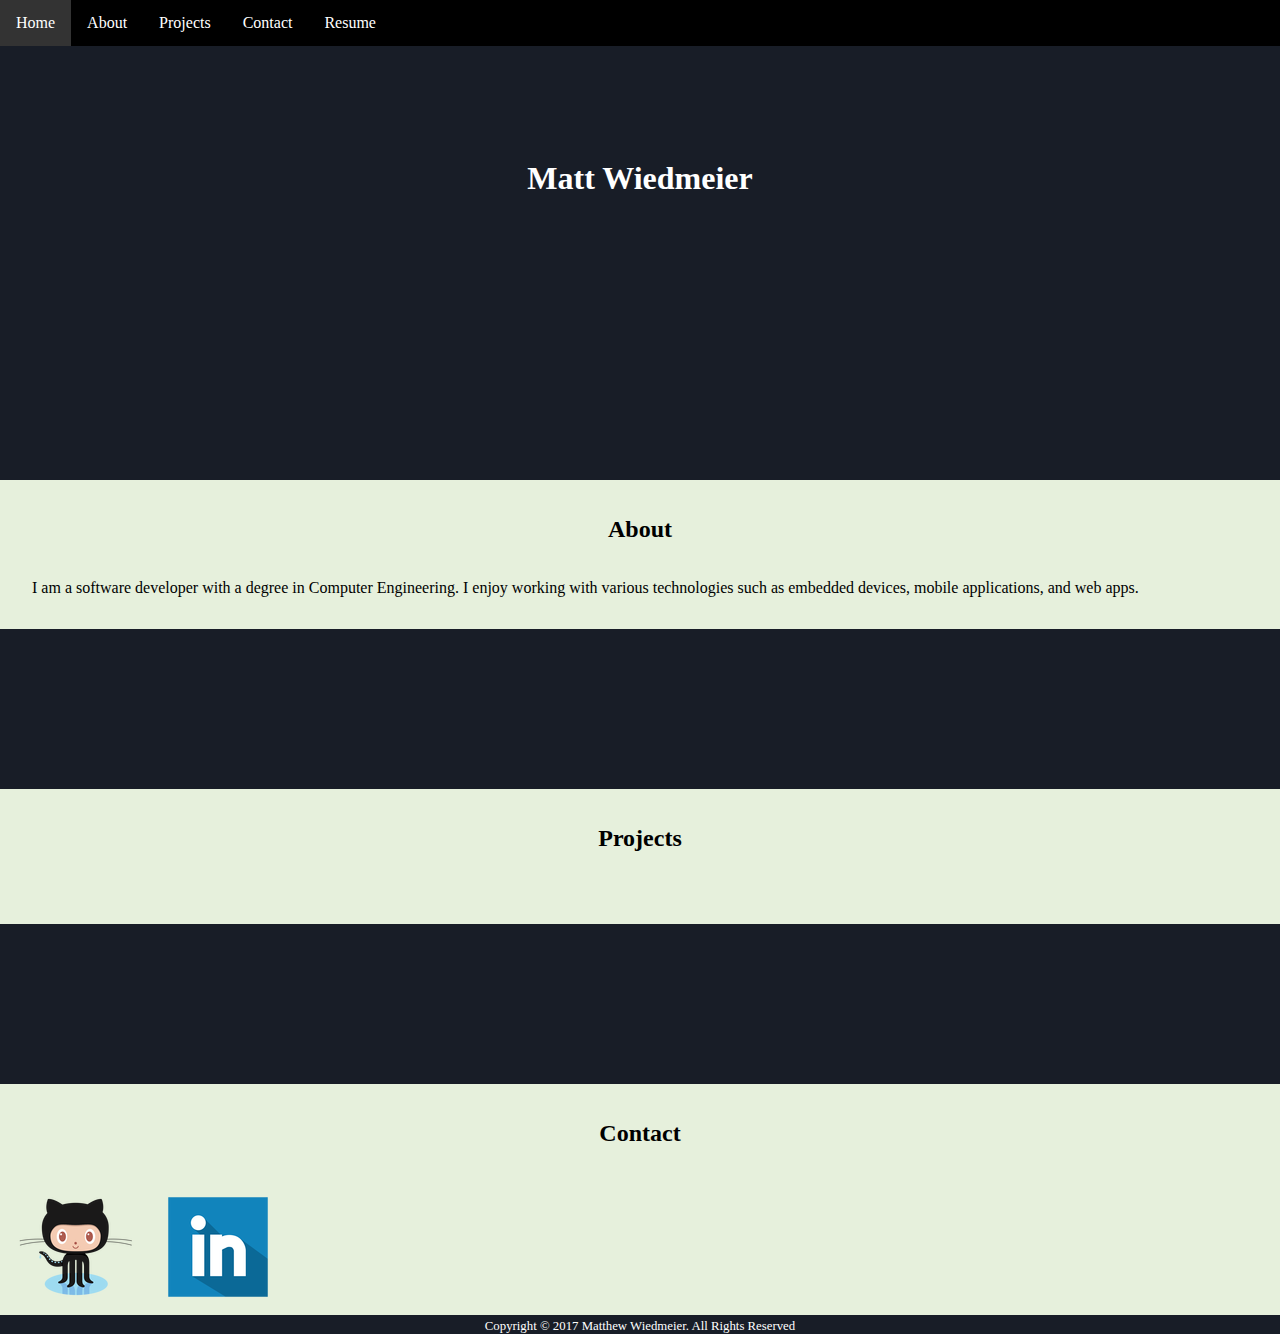
<file: index.html>
<!doctype html>

<html lang="en">
  <head>
    <meta charset="utf-8">
    <title> Matt Wiedmeier </title>
    <meta name="description" content="Matt Wiedemeier">
    <meta name="author" content="Matthew B. Wiedmeier">
    <meta name="viewport" content="width=device-width, initial-scale=1">

    <link rel="stylesheet" type="text/css" href="css/mainstyle.css">
  </head>

  <body>
      <nav class="topnav">
        <ul>
            <li><a href="#">Home</a></li>
            <li><a href="#">About</a></li>
            <li><a href="#">Projects</a></li>
            <li><a href="#">Contact</a></li>
            <li><a href="resume.html" target="_blank">Resume</a></li>
            <li class="icon">
                <a href="javascript:void(0);" onclick="myFunction()">&#9776;</a>
            </li>
        </ul>
      </nav>
      
      <div id="first-bg">
        <h1>Matt Wiedmeier</h1>
      </div>
      <div id="intro-div">
        <h2>About</h2>
        <p>I am a software developer with a degree in Computer Engineering. I enjoy working with various technologies such as embedded devices, mobile applications, and web apps.</p>
      </div>
      <div id="second-bg">
      </div>
      <div id="projects-div">
        <h2>Projects</h2>
          <p></p>
      </div>
      <div id="third-bg">
      </div>
      <div id="contact-div">
            <h2>Contact</h2>
            <ul>
                <li><a href="https://github.com/MWiedmeier/" target="_blank">
                <img class="connect-img" src="octocat.png">
            </a></li>
                <li>
                    <a href="https://www.linkedin.com/in/mwiedmeier" target="_blank">
                    <img class="connect-img" src="linkedin.png" >
            </a>
                </li>
            </ul>
      </div>
      <div id="footer">
      </div>
      <footer>Copyright &copy 2017 Matthew Wiedmeier. All Rights Reserved</footer>
     <script type= "text/javascript" src="js/jquery-1.12.2.min.js"></script>
     <script type= "text/javascript" src="js/wiedscript.js"></script>

  </body>

</html>
</file>
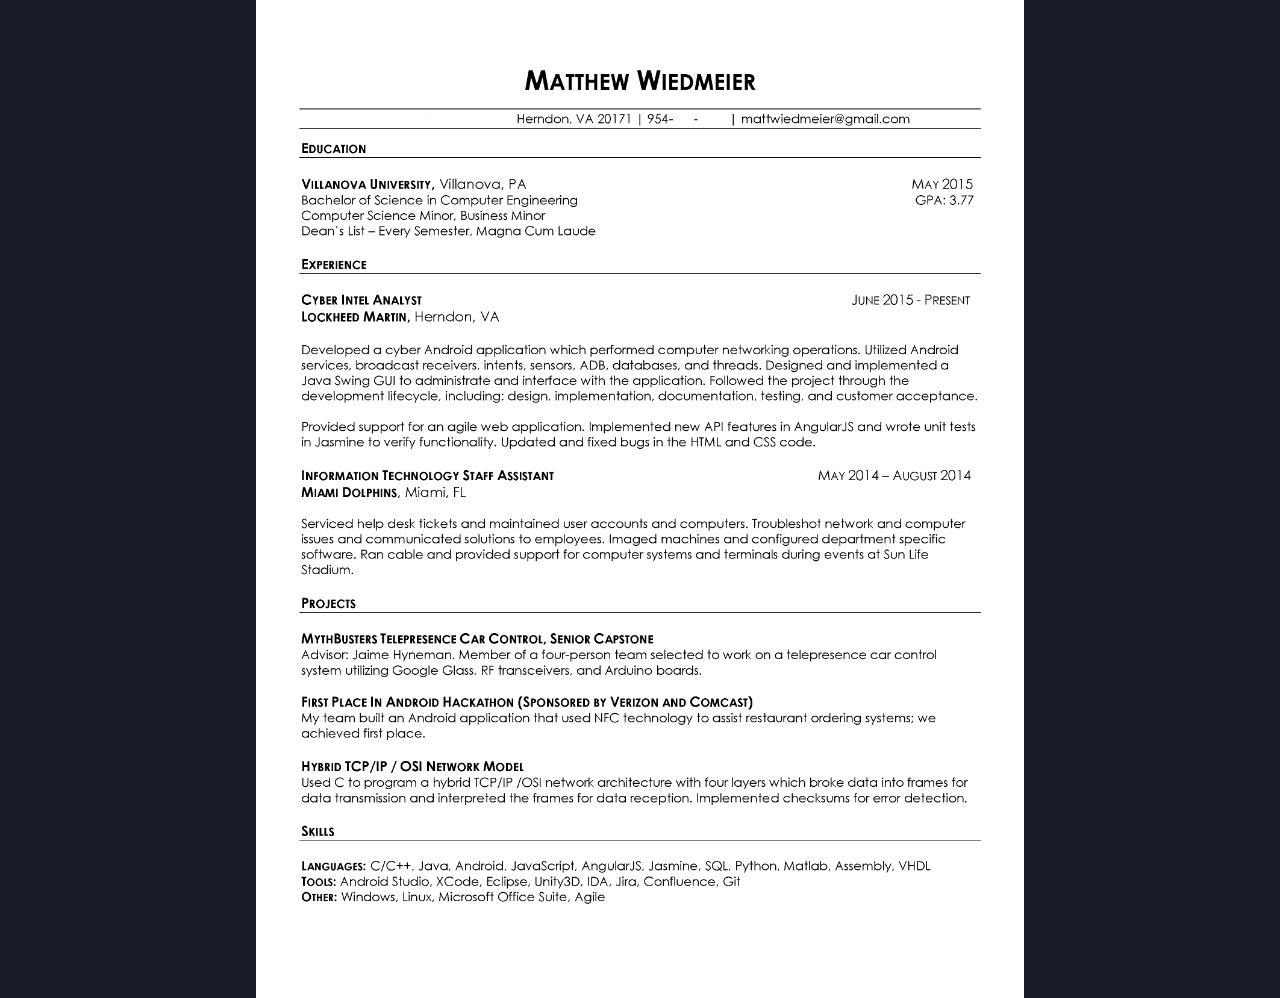
<file: resume.html>
<!doctype html>

<html lang="en">
  <head>
    <meta charset="utf-8">
    <title> Matt Wiedmeier </title>
    <meta name="description" content="Matt Wiedemeier">
    <meta name="author" content="Matthew B. Wiedmeier">
    <meta name="viewport" content="width=device-width, initial-scale=1">
    <link rel="stylesheet" type="text/css" href="css/mainstyle.css">
  </head>

    <body>
        <div id=resume-div>
            <img src="20160331_Wiedmeier_Matthew_Resume_edited.png" id="resume-img"/>
        </div>
        
        <script type= "text/javascript" src="js/jquery-1.12.2.min.js"></script>
        <script type= "text/javascript" src="js/wiedscript.js"></script>
    </body>
</html>
</file>
<file: css/mainstyle.css>
body{
    font-family: verdana;
    background-color: rgb(24,29,39);
    padding: 0;
    margin: 0;
}

#first-bg {
    height: 30em;
    /*background-image: url("/mountainlake.jpg");*/
    background-color: rgb(24,29,39);
    background-size: 100% 100%;
    background-attachment: fixed;
}

h1 {
    color: white;
    width: 100%;
    text-align: center;
    font-size: 2em;
    margin: 0;
    padding-top: 5em;
}

h2 {
    margin: 0;
    text-align: center;
    padding-top: 1.5em;
    padding-bottom: 1.5em;
}

p {
    margin: 0;
    font-size: auto;
    text-align: justify;
    display: inline-block;
    padding-left: 2em;
    padding-right: 2em;
    padding-bottom: 2em;
}

#intro-div {
    height: auto;
    background-color: rgb(230,240,220);
}

#projects-div {
    height: auto;
    background-color: rgb(230,240,220);
}

#second-bg {
    height: 10em;
    background-color: rgb(24,29,39);
    background-size: 100% 100%;
    background-attachment: fixed;
}

#third-bg {
    height: 10em;
    background-color: rgb(24,29,39);
    background-size: 100% 100%;
    background-attachment: fixed;
}

.topnav ul {
    list-style-type: none;
    margin: 0;
    padding: 0;
    overflow: hidden;
    position: fixed;
    top: 0;
    width: 100%;
    color: white;
}

.topnav li {
    float: left;
}

.topnav li a {
    display: block;
    color: white;
    text-align: center;
    padding: 14px 16px;
    text-decoration: none;
}

.topnav ul {
    background-color: black
}

/* Change the link color to #111 (black) on hover */
.topnav li a:hover {
    background-color: rgba(255,255,255,.2);
    transition: .2s;
}

.topnav ul li.icon {display: none;}

@media screen and (max-width:680px) {
    .topnav ul li:not(:first-child) {display: none;}    
    .topnav ul li.icon {
        float:right;
        display: inline-block;
    }
    
}

@media screen and (max-width:680px) {
    .topnav.responsive ul li.icon {
        position: absolute;
        right: 0;
        top: 0;
    }
    .topnav.responsive ul li {
        float: none;
        display: inline;
    }
    .topnav.responsive ul li a {
        display: block;
        text-align: left;
    }
    
    #first-bg {
        background-image: none;
    }
}

#resume-div {
    margin-left: auto;
    margin-right: auto;
    display: block;
    width: 60%;
    height: auto;
    background-color: white;
}

#resume-img {
    width: 100%;
    height: auto;
}

#icon-div {
    padding-top: 2rem;
    padding-bottom: 2rem;
    width: 100%;
    height: auto;
    background-color: white;
}

#footer {
    width: 100%;
    height: 0em;
    background-color: rgb(24,29,39);
}

#contact-div {
    display: inline-block;
    background-color: rgb(230,240,220);
    width: 100%;
}

#contact-div a{
    text-decoration: none;
}

.connect-img {
    margin-left: auto;
    margin-right: auto;
}

#contact-div ul {
    list-style-type: none;
    margin: 0;
    padding: 0;
    overflow: hidden;
    top: 0;
    width: 100%;
    color: white;
}

#contact-div li a {
    display: block;
    color: white;
    text-align: center;
    padding: 14px 16px;
    text-decoration: none;
}

#contact-div li {
    float: left;
}

footer {
    background-color: rgb(24,29,39);
    text-align: center;
    color: white;
    font-size: .8rem;
}
</file>
